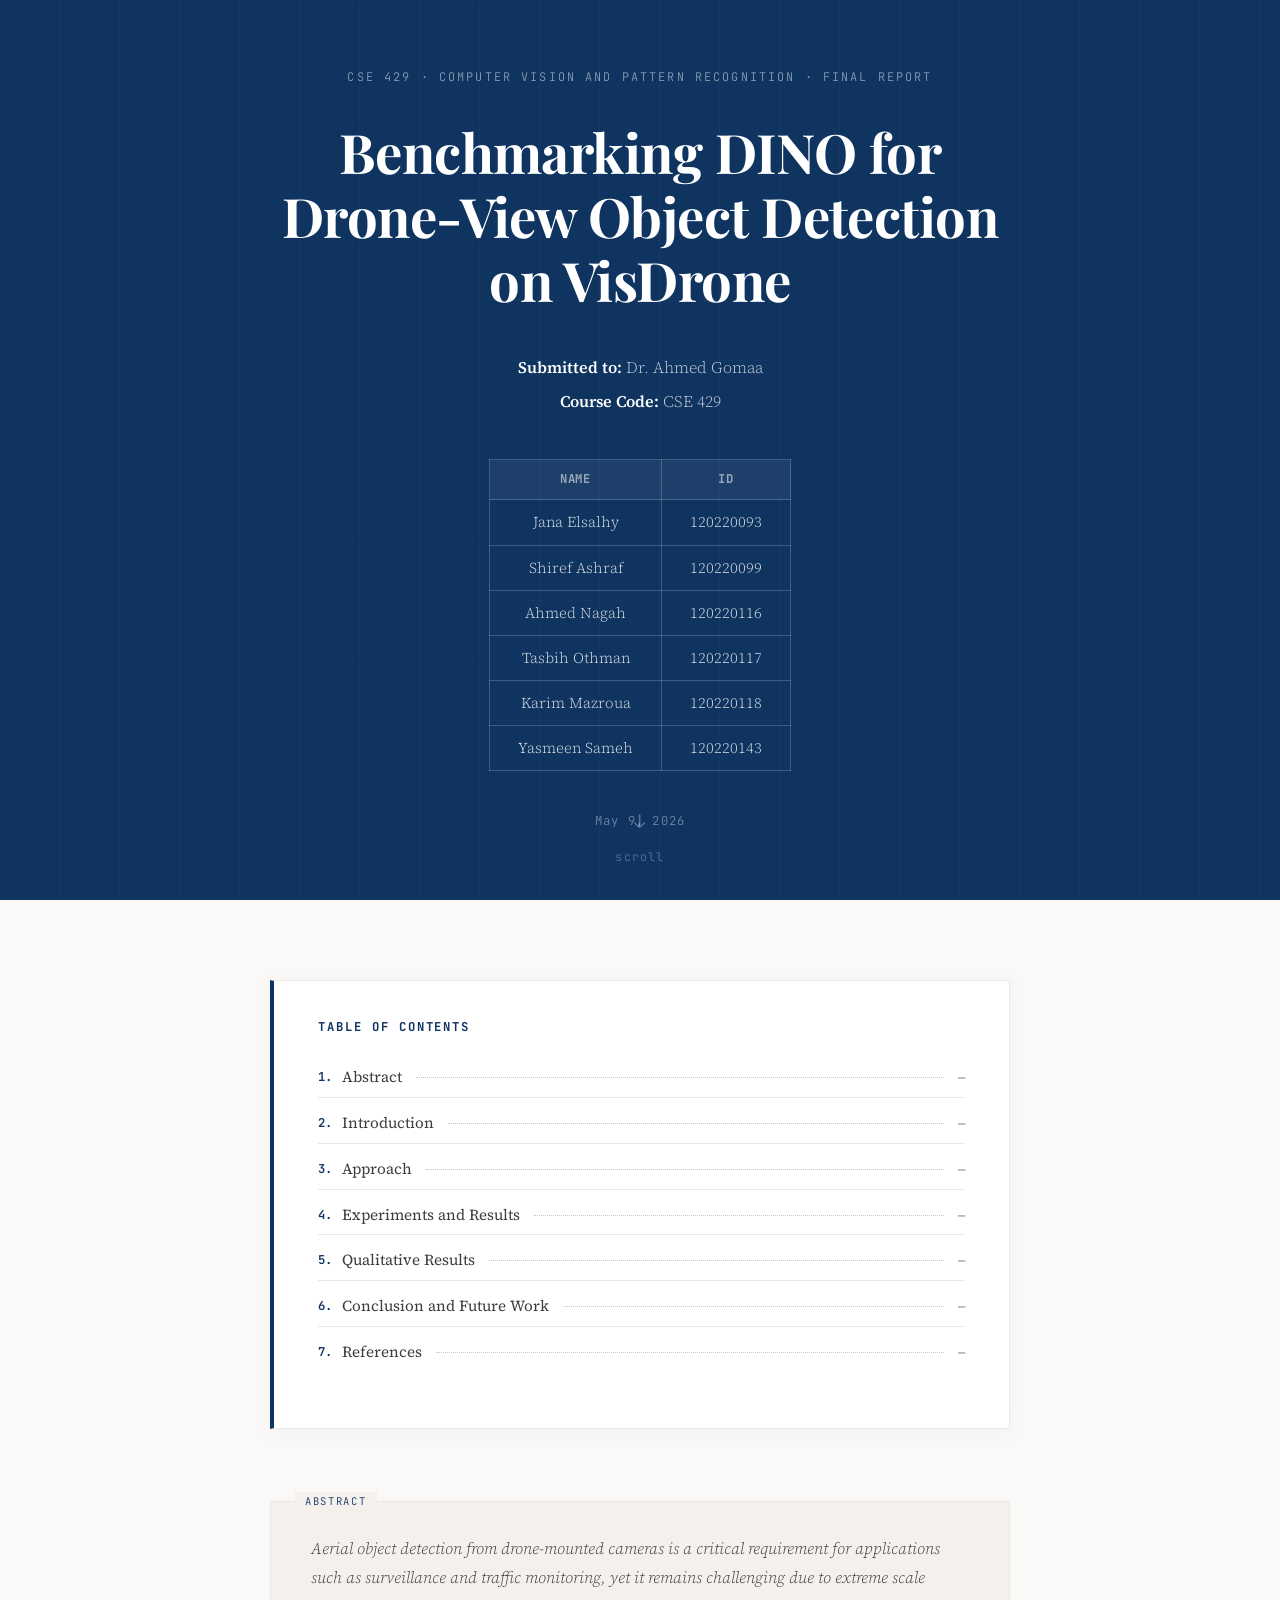
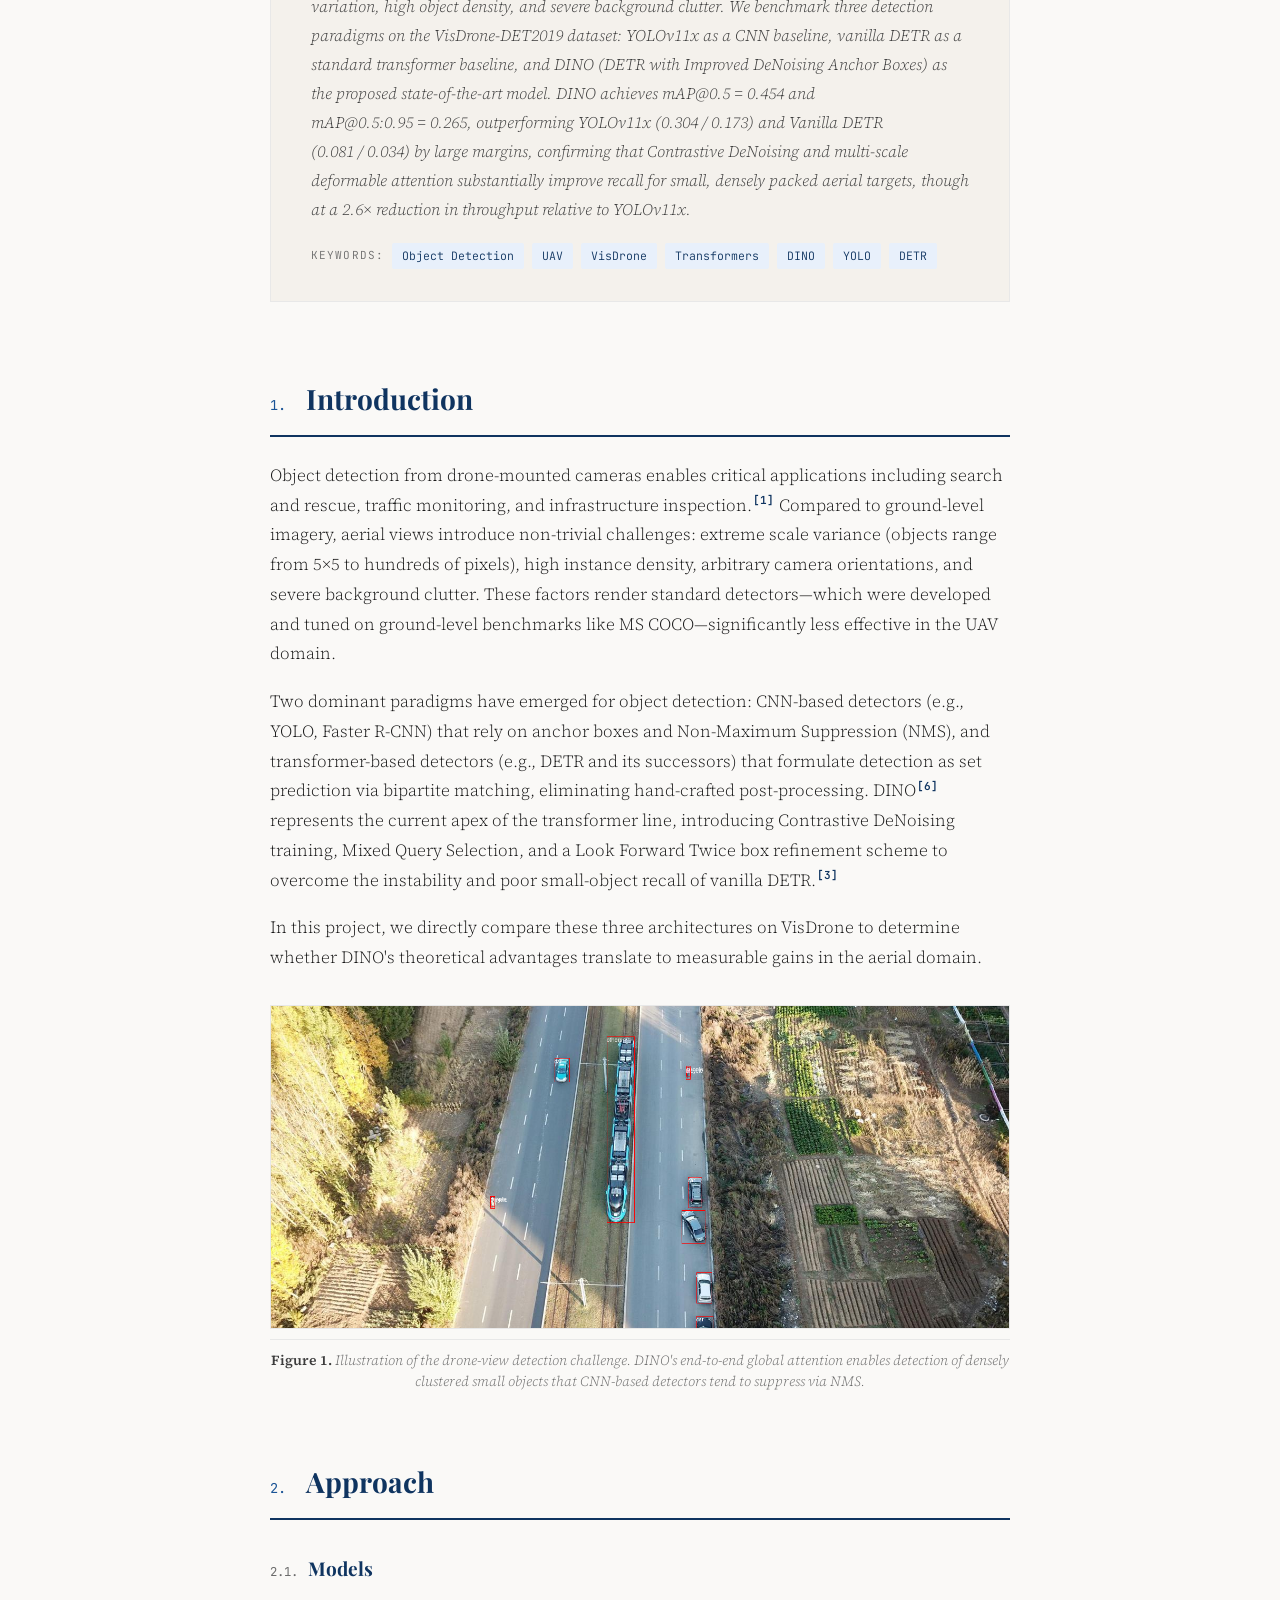
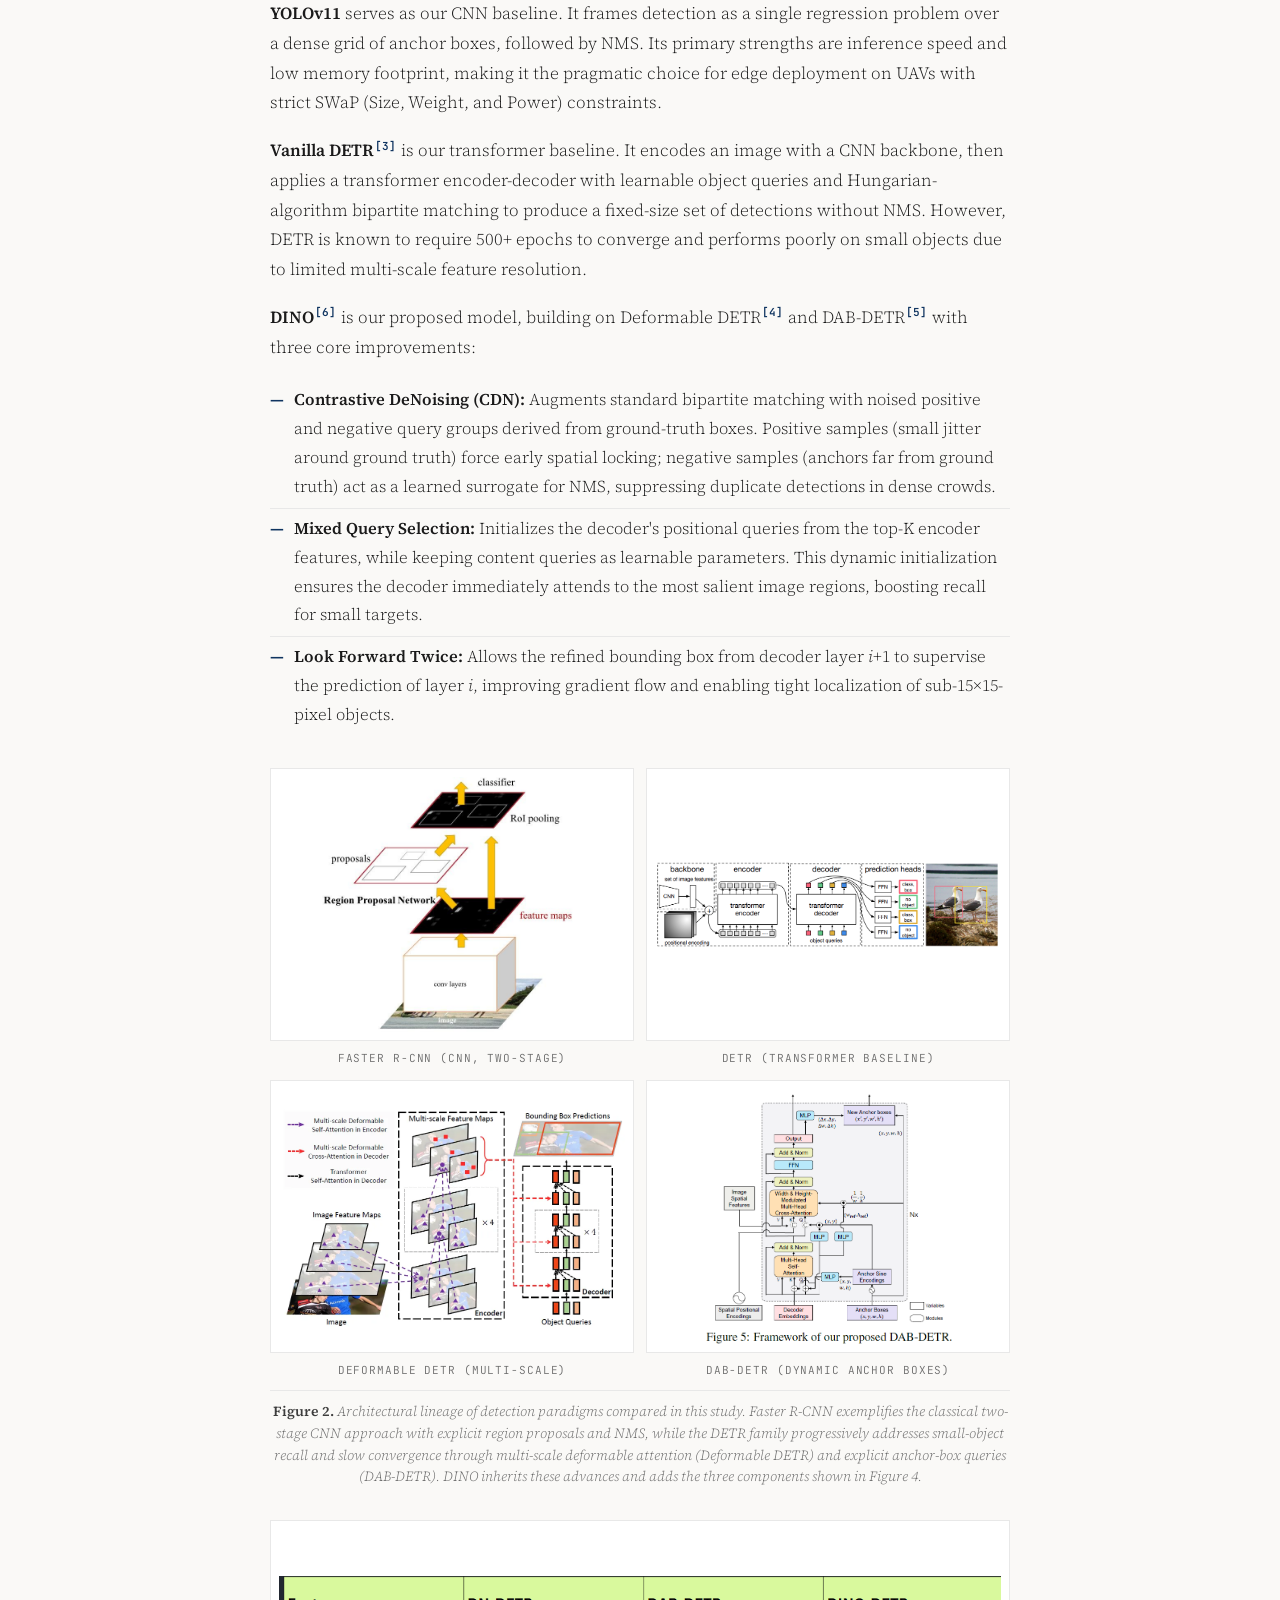
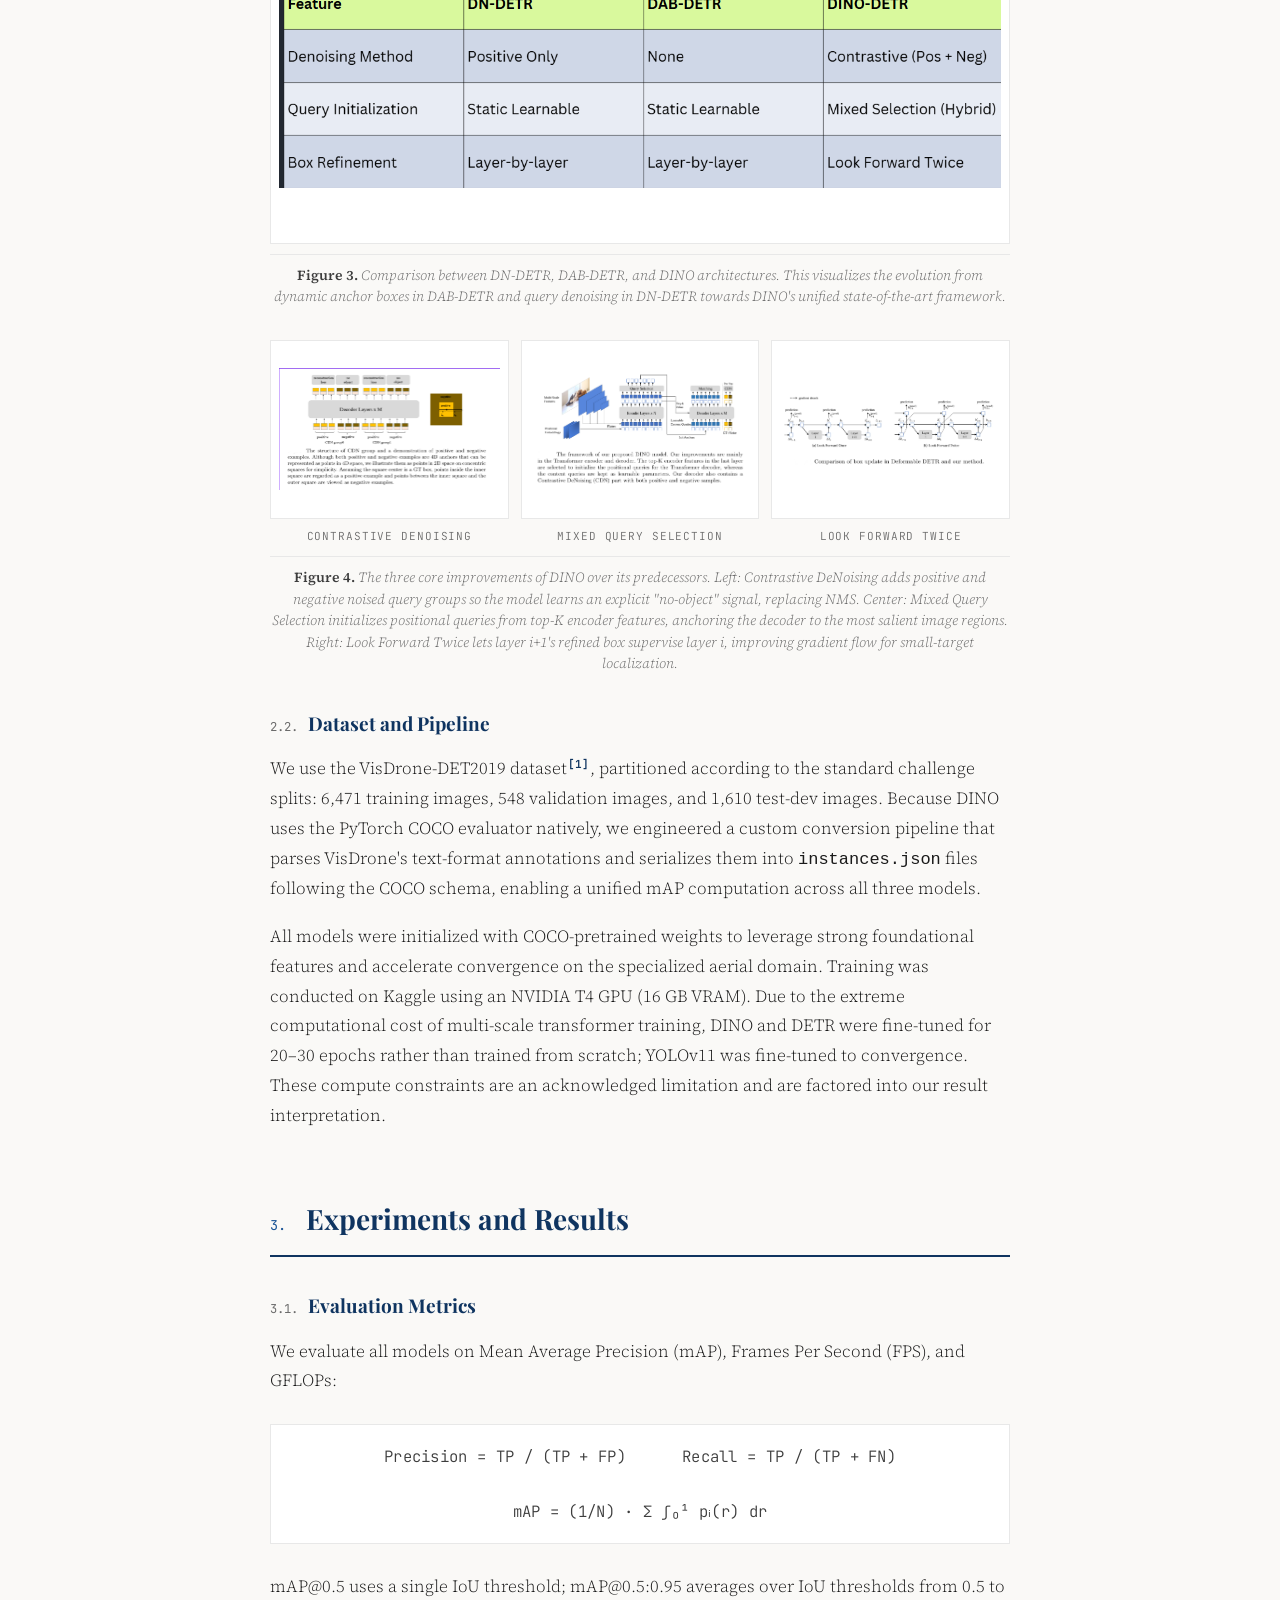
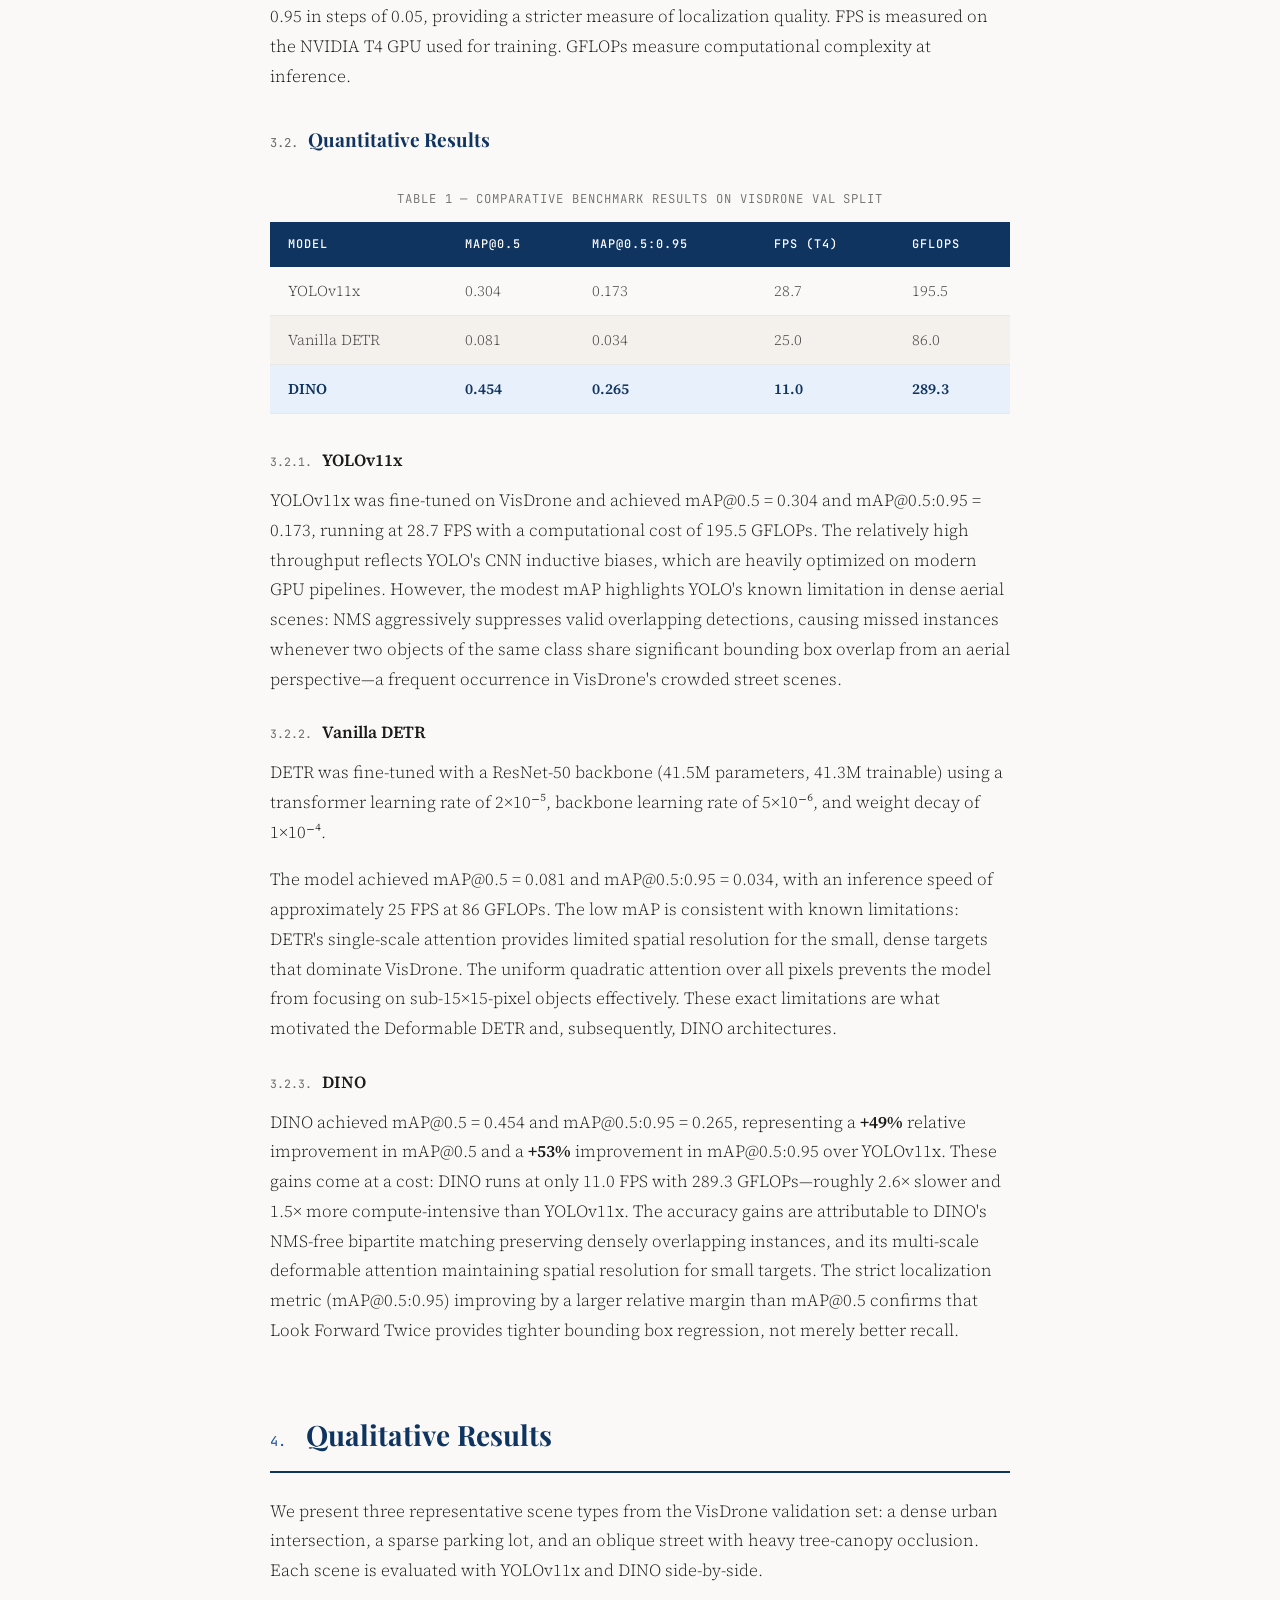
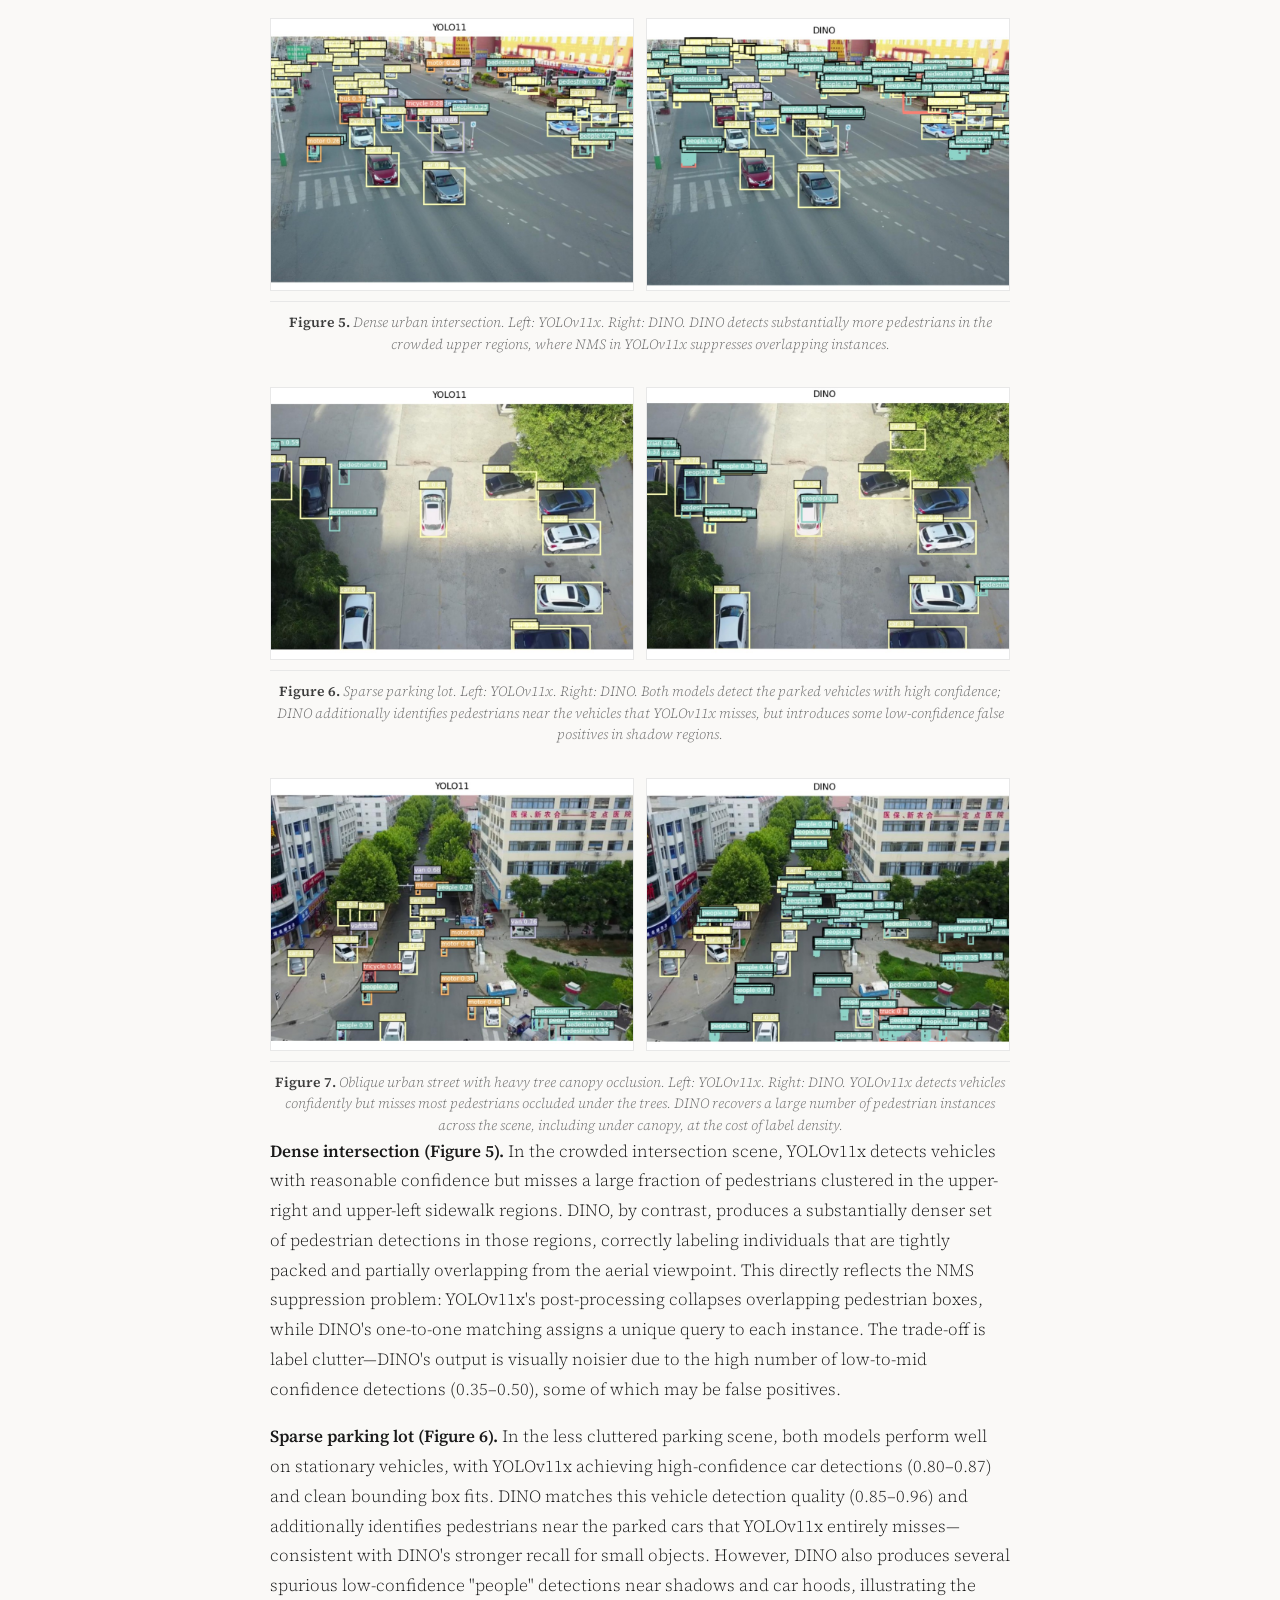
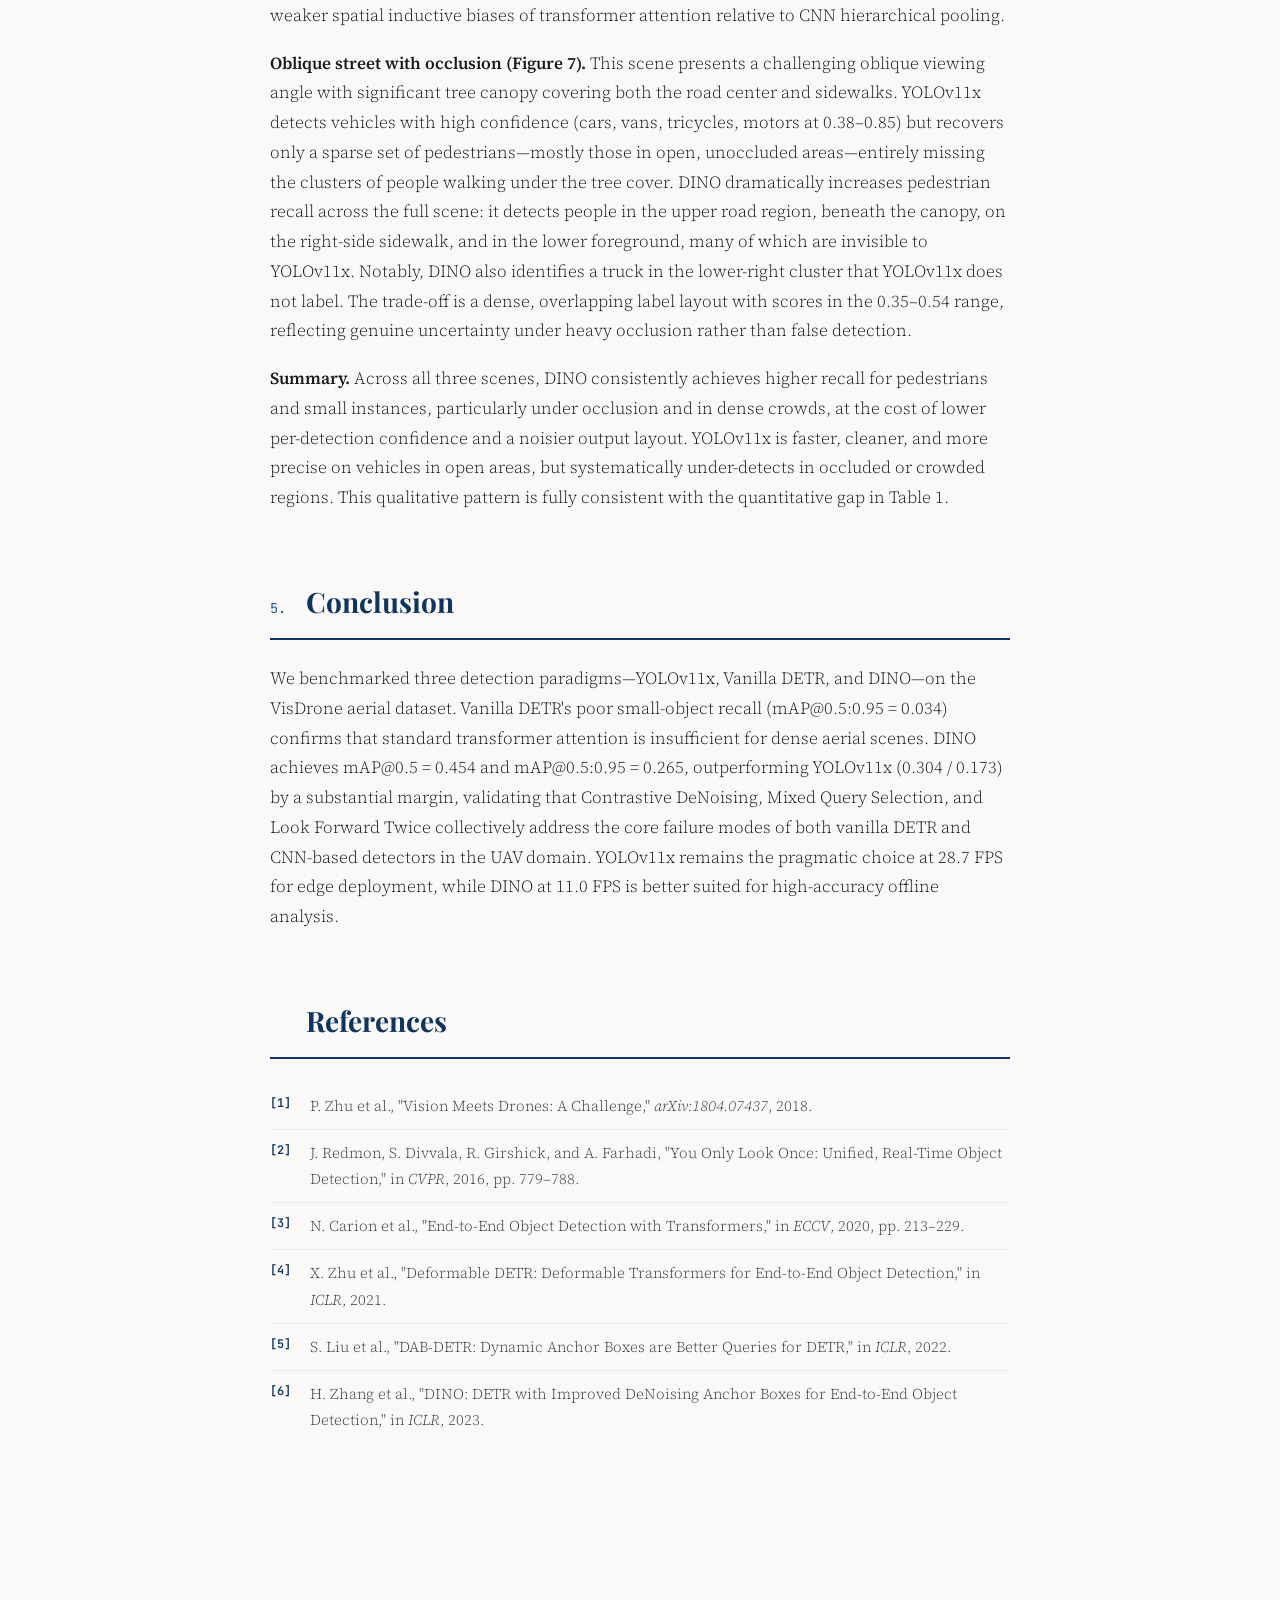
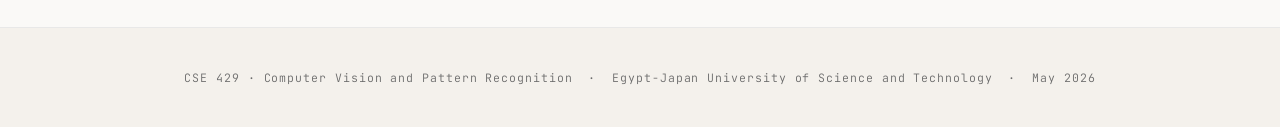
<file: Deliverables/Report.html>
<!DOCTYPE html>
<html lang="en">
<head>
<meta charset="UTF-8"/>
<meta name="viewport" content="width=device-width, initial-scale=1.0"/>
<title>Benchmarking DINO for Drone-View Object Detection on VisDrone</title>
<link href="https://fonts.googleapis.com/css2?family=Playfair+Display:ital,wght@0,400;0,700;0,900;1,400&family=Source+Serif+4:ital,wght@0,300;0,400;0,600;1,300;1,400&family=JetBrains+Mono:wght@400;500&display=swap" rel="stylesheet"/>
<style>
  /* ── Reset & Base ─────────────────────────────────── */
  *, *::before, *::after { box-sizing: border-box; margin: 0; padding: 0; }

  :root {
    --ink:        #1a1a1a;
    --ink-soft:   #3d3d3d;
    --ink-muted:  #6b6b6b;
    --rule:       #c8c8c8;
    --rule-light: #e8e8e8;
    --accent:     #0F3460;
    --accent-mid: #1a5496;
    --accent-pale:#e8f0fb;
    --paper:      #faf9f7;
    --paper-warm: #f4f1ec;
    --white:      #ffffff;
    --serif:      'Source Serif 4', Georgia, serif;
    --display:    'Playfair Display', Georgia, serif;
    --mono:       'JetBrains Mono', monospace;
  }

  html { scroll-behavior: smooth; font-size: 17px; }

  body {
    font-family: var(--serif);
    background: var(--paper);
    color: var(--ink);
    line-height: 1.75;
    font-weight: 300;
  }

  /* ── Progress bar ─────────────────────────────────── */
  #progress-bar {
    position: fixed; top: 0; left: 0; height: 3px; width: 0%;
    background: linear-gradient(90deg, var(--accent), var(--accent-mid));
    z-index: 1000; transition: width 0.1s linear;
  }

  /* ── Side TOC ─────────────────────────────────────── */
  #toc-sidebar {
    position: fixed; top: 50%; left: 0;
    transform: translateY(-50%);
    width: 220px; padding: 24px 0;
    z-index: 100;
    opacity: 0; pointer-events: none;
    transition: opacity 0.4s ease;
  }
  #toc-sidebar.visible { opacity: 1; pointer-events: all; }
  #toc-sidebar ul { list-style: none; padding: 0 20px; }
  #toc-sidebar ul li { margin: 4px 0; }
  #toc-sidebar ul li a {
    font-family: var(--mono);
    font-size: 0.62rem;
    letter-spacing: 0.04em;
    text-transform: uppercase;
    color: var(--ink-muted);
    text-decoration: none;
    display: block;
    padding: 3px 8px;
    border-left: 2px solid transparent;
    transition: all 0.2s;
    white-space: nowrap; overflow: hidden; text-overflow: ellipsis;
  }
  #toc-sidebar ul li a:hover,
  #toc-sidebar ul li a.active {
    color: var(--accent);
    border-left-color: var(--accent);
  }
  #toc-sidebar .toc-label {
    font-family: var(--mono); font-size: 0.58rem;
    letter-spacing: 0.12em; text-transform: uppercase;
    color: var(--rule); padding: 0 28px 8px;
  }

  /* ── Cover Page ───────────────────────────────────── */
  #cover {
    min-height: 100vh; display: flex; flex-direction: column;
    align-items: center; justify-content: center;
    background: var(--accent);
    padding: 60px 40px;
    position: relative; overflow: hidden;
    animation: fadeIn 1s ease both;
  }
  #cover::before {
    content: '';
    position: absolute; inset: 0;
    background: 
      repeating-linear-gradient(0deg, transparent, transparent 59px, rgba(255,255,255,0.04) 60px),
      repeating-linear-gradient(90deg, transparent, transparent 59px, rgba(255,255,255,0.04) 60px);
    pointer-events: none;
  }
  #cover .cover-inner {
    max-width: 760px; text-align: center; position: relative; z-index: 1;
  }
  #cover .cover-tag {
    font-family: var(--mono); font-size: 0.7rem; letter-spacing: 0.18em;
    text-transform: uppercase; color: rgba(255,255,255,0.5);
    margin-bottom: 32px;
  }
  #cover h1 {
    font-family: var(--display); font-size: clamp(2rem, 5vw, 3.2rem);
    font-weight: 700; color: #fff; line-height: 1.18;
    letter-spacing: -0.01em; margin-bottom: 40px;
    animation: slideUp 0.8s 0.2s ease both;
  }
  #cover .cover-meta {
    display: flex; flex-direction: column; gap: 6px;
    margin-bottom: 44px;
    animation: slideUp 0.8s 0.35s ease both;
  }
  #cover .cover-meta span {
    font-family: var(--serif); color: rgba(255,255,255,0.75);
    font-size: 0.95rem; font-weight: 300;
  }
  #cover .cover-meta strong { color: #fff; font-weight: 600; }

  /* Team table */
  #cover table {
    border-collapse: collapse; margin: 0 auto 40px;
    animation: slideUp 0.8s 0.5s ease both;
  }
  #cover table th, #cover table td {
    padding: 9px 28px; border: 1px solid rgba(255,255,255,0.2);
    font-size: 0.88rem;
  }
  #cover table th {
    font-family: var(--mono); letter-spacing: 0.08em; font-size: 0.72rem;
    text-transform: uppercase; color: rgba(255,255,255,0.55);
    background: rgba(255,255,255,0.06);
  }
  #cover table td { color: rgba(255,255,255,0.85); font-weight: 300; }
  #cover table tr:hover td { background: rgba(255,255,255,0.06); }

  #cover .cover-date {
    font-family: var(--mono); font-size: 0.72rem;
    letter-spacing: 0.1em; color: rgba(255,255,255,0.4);
    animation: slideUp 0.8s 0.65s ease both;
  }
  #cover .scroll-hint {
    position: absolute; bottom: 32px; left: 50%;
    transform: translateX(-50%);
    color: rgba(255,255,255,0.3); font-size: 0.7rem;
    font-family: var(--mono); letter-spacing: 0.1em;
    display: flex; flex-direction: column; align-items: center; gap: 8px;
    animation: bounce 2s 1.5s infinite;
  }
  .scroll-hint-arrow { font-size: 1.1rem; }

  /* ── Main Layout ──────────────────────────────────── */
  #main {
    max-width: 820px; margin: 0 auto;
    padding: 80px 40px 120px;
  }

  /* ── TOC (inline) ─────────────────────────────────── */
  #toc-inline {
    margin: 0 0 72px;
    padding: 36px 44px;
    background: var(--white);
    border: 1px solid var(--rule-light);
    border-left: 4px solid var(--accent);
    box-shadow: 0 2px 20px rgba(0,0,0,0.04);
    animation: fadeIn 0.6s ease both;
  }
  #toc-inline h2 {
    font-family: var(--mono); font-size: 0.72rem;
    letter-spacing: 0.16em; text-transform: uppercase;
    color: var(--accent); margin-bottom: 20px;
    border: none; padding: 0;
  }
  #toc-inline ol {
    list-style: none; counter-reset: toc-counter;
    padding: 0; display: flex; flex-direction: column; gap: 6px;
  }
  #toc-inline ol li { counter-increment: toc-counter; display: flex; align-items: baseline; gap: 8px; }
  #toc-inline ol li::before {
    content: counter(toc-counter) ".";
    font-family: var(--mono); font-size: 0.72rem;
    color: var(--accent); min-width: 18px;
  }
  #toc-inline ol li a {
    color: var(--ink-soft); text-decoration: none; font-size: 0.9rem;
    font-weight: 400; transition: color 0.2s;
  }
  #toc-inline ol li a:hover { color: var(--accent); }
  #toc-inline ol li .toc-dots {
    flex: 1; border-bottom: 1px dotted var(--rule);
    margin: 0 6px; position: relative; top: -4px;
  }
  #toc-inline ol li .toc-page {
    font-family: var(--mono); font-size: 0.72rem; color: var(--ink-muted);
  }

  /* ── Abstract ─────────────────────────────────────── */
  .abstract-block {
    background: var(--paper-warm);
    border: 1px solid var(--rule-light);
    padding: 32px 40px; margin-bottom: 72px;
    position: relative;
  }
  .abstract-block::before {
    content: 'ABSTRACT';
    position: absolute; top: -10px; left: 24px;
    background: var(--paper-warm);
    padding: 0 10px;
    font-family: var(--mono); font-size: 0.62rem;
    letter-spacing: 0.16em; color: var(--accent);
  }
  .abstract-block p {
    font-size: 0.95rem; line-height: 1.8;
    color: var(--ink-soft); font-style: italic;
  }
  .keywords {
    margin-top: 16px;
    display: flex; flex-wrap: wrap; gap: 8px; align-items: center;
  }
  .keywords .kw-label {
    font-family: var(--mono); font-size: 0.65rem;
    letter-spacing: 0.1em; text-transform: uppercase;
    color: var(--ink-muted);
  }
  .keywords .kw-tag {
    font-family: var(--mono); font-size: 0.68rem;
    background: var(--accent-pale); color: var(--accent);
    padding: 3px 10px; border-radius: 2px;
  }

  /* ── Sections ─────────────────────────────────────── */
  .section {
    margin-bottom: 64px;
    animation: fadeIn 0.6s ease both;
  }

  h2.section-title {
    font-family: var(--display); font-size: 1.65rem;
    font-weight: 700; color: var(--accent);
    margin-bottom: 24px; padding-bottom: 12px;
    border-bottom: 2px solid var(--accent);
    display: flex; align-items: baseline; gap: 12px;
  }
  h2.section-title .sec-num {
    font-family: var(--mono); font-size: 0.8rem;
    color: var(--accent-mid); font-weight: 400;
    min-width: 24px;
  }

  h3.subsection-title {
    font-family: var(--display); font-size: 1.12rem;
    font-weight: 700; color: var(--accent);
    margin: 32px 0 14px;
    display: flex; align-items: baseline; gap: 10px;
  }
  h3.subsection-title .sec-num {
    font-family: var(--mono); font-size: 0.72rem;
    color: var(--ink-muted); font-weight: 400;
  }

  h4.subsubsection-title {
    font-family: var(--serif); font-size: 1rem;
    font-weight: 600; color: var(--ink);
    margin: 24px 0 10px;
    display: flex; align-items: baseline; gap: 10px;
  }
  h4.subsubsection-title .sec-num {
    font-family: var(--mono); font-size: 0.68rem;
    color: var(--ink-muted); font-weight: 400;
  }

  p { margin-bottom: 18px; }
  p:last-child { margin-bottom: 0; }

  strong { font-weight: 600; color: var(--ink); }

  /* ── Math ─────────────────────────────────────────── */
  .math-block {
    text-align: center; margin: 28px 0;
    font-family: var(--mono); font-size: 0.92rem;
    color: var(--ink-soft);
    padding: 18px; background: var(--white);
    border: 1px solid var(--rule-light);
    letter-spacing: 0.02em;
    overflow-x: auto;
  }

  /* ── Lists ────────────────────────────────────────── */
  ul, ol { padding-left: 0; margin: 16px 0 20px; list-style: none; }
  ul li, ol li { 
    padding: 6px 0 6px 24px; 
    position: relative;
    font-size: 0.97rem;
    border-bottom: 1px solid var(--rule-light);
  }
  ul li:last-child, ol li:last-child { border-bottom: none; }
  ul li::before {
    content: '—'; position: absolute; left: 0;
    color: var(--accent); font-weight: 700;
  }
  ol { counter-reset: li-counter; }
  ol li { counter-increment: li-counter; }
  ol li::before {
    content: counter(li-counter) ".";
    position: absolute; left: 0;
    font-family: var(--mono); font-size: 0.72rem;
    color: var(--accent); font-weight: 600; top: 9px;
  }

  /* ── Table ────────────────────────────────────────── */
  .table-wrap {
    margin: 32px 0; overflow-x: auto;
  }
  .table-caption {
    font-family: var(--mono); font-size: 0.72rem;
    letter-spacing: 0.08em; text-transform: uppercase;
    color: var(--ink-muted); margin-bottom: 12px;
    text-align: center;
  }
  table.data-table {
    width: 100%; border-collapse: collapse;
    font-size: 0.88rem;
  }
  table.data-table thead tr {
    background: var(--accent); color: #fff;
  }
  table.data-table thead th {
    padding: 12px 18px;
    font-family: var(--mono); font-size: 0.7rem;
    letter-spacing: 0.08em; text-transform: uppercase;
    text-align: left; font-weight: 500;
    border: none;
  }
  table.data-table tbody tr { border-bottom: 1px solid var(--rule-light); }
  table.data-table tbody tr:nth-child(even) { background: var(--paper-warm); }
  table.data-table tbody tr:hover { background: var(--accent-pale); transition: background 0.2s; }
  table.data-table tbody td {
    padding: 11px 18px; color: var(--ink-soft);
  }
  table.data-table tbody tr.highlight-row td {
    font-weight: 600; color: var(--accent);
    background: var(--accent-pale);
  }

  /* ── Figures ──────────────────────────────────────── */
  .figure-pair {
    display: grid; grid-template-columns: 1fr 1fr; gap: 12px;
    margin: 32px 0 8px;
  }
  .figure-triple {
    display: grid; grid-template-columns: repeat(3, 1fr); gap: 12px;
    margin: 32px 0 8px;
  }
  .figure-quad {
    display: grid; grid-template-columns: repeat(2, 1fr); gap: 12px;
    margin: 32px 0 8px;
  }
  .fig-cell { display: flex; flex-direction: column; gap: 8px; }
  .fig-cell .fig-label {
    font-family: var(--mono); font-size: 0.65rem;
    letter-spacing: 0.08em; text-transform: uppercase;
    color: var(--ink-muted); text-align: center;
  }
  .figure-pair .fig-img, .figure-triple .fig-img,
  .figure-quad .fig-img, .figure-single .fig-img {
    background: var(--paper-warm);
    border: 1px solid var(--rule-light);
    aspect-ratio: 4/3;
    display: flex; align-items: center; justify-content: center;
    overflow: hidden;
  }
  .figure-triple .fig-img, .figure-quad .fig-img {
    aspect-ratio: 4/3;
  }
  .fig-img.fit-contain { background: var(--white); }
  .fig-img.fit-contain img { object-fit: contain !important; padding: 8px; }
  .figure-pair .fig-img img, .figure-triple .fig-img img,
  .figure-quad .fig-img img, .figure-single .fig-img img {
    width: 100%; height: 100%; object-fit: cover;
  }
  .figure-pair .fig-img .placeholder, .figure-single .fig-img .placeholder {
    font-family: var(--mono); font-size: 0.65rem;
    color: var(--rule); letter-spacing: 0.08em; text-align: center; padding: 16px;
  }
  .figure-single { margin: 32px 0 8px; }
  .figure-single .fig-img { aspect-ratio: 16/7; }
  figcaption {
    font-size: 0.82rem; color: var(--ink-muted);
    font-style: italic; line-height: 1.55;
    margin-top: 10px; padding-top: 10px;
    border-top: 1px solid var(--rule-light);
    text-align: center;
  }
  figcaption strong { color: var(--ink-soft); font-style: normal; }

  /* ── References ───────────────────────────────────── */
  .references-list { list-style: none; padding: 0; }
  .references-list li {
    padding: 10px 0 10px 40px;
    border-bottom: 1px solid var(--rule-light);
    position: relative; font-size: 0.88rem; color: var(--ink-soft);
  }
  .references-list li::before {
    content: '[' attr(data-ref) ']';
    position: absolute; left: 0; top: 10px;
    font-family: var(--mono); font-size: 0.7rem;
    color: var(--accent); font-weight: 600;
  }
  .references-list li:last-child { border-bottom: none; }

  /* cite superscript */
  sup.cite {
    font-family: var(--mono); font-size: 0.65rem;
    color: var(--accent); font-weight: 600;
    cursor: default; padding: 0 1px;
  }

  /* ── Footer ───────────────────────────────────────── */
  footer {
    text-align: center; padding: 40px;
    border-top: 1px solid var(--rule-light);
    font-family: var(--mono); font-size: 0.68rem;
    letter-spacing: 0.08em; color: var(--ink-muted);
    background: var(--paper-warm);
  }

  /* ── Animations ───────────────────────────────────── */
  @keyframes fadeIn { from { opacity: 0; } to { opacity: 1; } }
  @keyframes slideUp { from { opacity: 0; transform: translateY(24px); } to { opacity: 1; transform: translateY(0); } }
  @keyframes bounce {
    0%,100% { transform: translateX(-50%) translateY(0); }
    50% { transform: translateX(-50%) translateY(8px); }
  }

  /* ── Scroll reveal ────────────────────────────────── */
  .reveal { opacity: 0; transform: translateY(20px); transition: opacity 0.6s ease, transform 0.6s ease; }
  .reveal.visible { opacity: 1; transform: translateY(0); }

  /* ── Responsive ───────────────────────────────────── */
  @media (max-width: 900px) {
    #toc-sidebar { display: none; }
    #main { padding: 48px 24px 80px; }
    #cover { padding: 48px 24px; }
    .figure-pair, .figure-triple, .figure-quad { grid-template-columns: 1fr; }
  }
</style>
</head>
<body>

<div id="progress-bar"></div>

<!-- Side TOC -->
<nav id="toc-sidebar">
  <div class="toc-label">Contents</div>
  <ul>
    <li><a href="#abstract">Abstract</a></li>
    <li><a href="#sec1">1. Introduction</a></li>
    <li><a href="#sec2">2. Approach</a></li>
    <li><a href="#sec3">3. Experiments</a></li>
    <li><a href="#sec4">4. Qualitative Results</a></li>
    <li><a href="#sec5">5. Conclusion</a></li>
    <li><a href="#references">References</a></li>
  </ul>
</nav>

<!-- ══ COVER ══════════════════════════════════════════ -->
<section id="cover">
  <div class="cover-inner">
    <div class="cover-tag">CSE 429 · Computer Vision and Pattern Recognition · Final Report</div>
    <h1>Benchmarking DINO for Drone-View Object Detection on VisDrone</h1>

    <div class="cover-meta">
      <span><strong>Submitted to:</strong> Dr. Ahmed Gomaa</span>
      <span><strong>Course Code:</strong> CSE 429</span>
    </div>

    <table>
      <thead>
        <tr><th>Name</th><th>ID</th></tr>
      </thead>
      <tbody>
        <tr><td>Jana Elsalhy</td><td>120220093</td></tr>
        <tr><td>Shiref Ashraf</td><td>120220099</td></tr>
        <tr><td>Ahmed Nagah</td><td>120220116</td></tr>
        <tr><td>Tasbih Othman</td><td>120220117</td></tr>
        <tr><td>Karim Mazroua</td><td>120220118</td></tr>
        <tr><td>Yasmeen Sameh</td><td>120220143</td></tr>
      </tbody>
    </table>

    <div class="cover-date">May 9, 2026</div>
  </div>
  <div class="scroll-hint">
    <span class="scroll-hint-arrow">↓</span>
    <span>scroll</span>
  </div>
</section>

<!-- ══ MAIN ═══════════════════════════════════════════ -->
<main id="main">

  <!-- Table of Contents -->
  <div id="toc-inline" class="reveal">
    <h2>Table of Contents</h2>
    <ol>
      <li><a href="#abstract">Abstract</a><span class="toc-dots"></span><span class="toc-page">—</span></li>
      <li><a href="#sec1">Introduction</a><span class="toc-dots"></span><span class="toc-page">—</span></li>
      <li><a href="#sec2">Approach</a><span class="toc-dots"></span><span class="toc-page">—</span></li>
      <li><a href="#sec3">Experiments and Results</a><span class="toc-dots"></span><span class="toc-page">—</span></li>
      <li><a href="#sec4">Qualitative Results</a><span class="toc-dots"></span><span class="toc-page">—</span></li>
      <li><a href="#sec5">Conclusion and Future Work</a><span class="toc-dots"></span><span class="toc-page">—</span></li>
      <li><a href="#references">References</a><span class="toc-dots"></span><span class="toc-page">—</span></li>
    </ol>
  </div>

  <!-- Abstract -->
  <div id="abstract" class="abstract-block reveal">
    <p>Aerial object detection from drone-mounted cameras is a critical requirement for applications such as surveillance and traffic monitoring, yet it remains challenging due to extreme scale variation, high object density, and severe background clutter. We benchmark three detection paradigms on the VisDrone-DET2019 dataset: YOLOv11x as a CNN baseline, vanilla DETR as a standard transformer baseline, and DINO (DETR with Improved DeNoising Anchor Boxes) as the proposed state-of-the-art model. DINO achieves mAP@0.5&nbsp;=&nbsp;0.454 and mAP@0.5:0.95&nbsp;=&nbsp;0.265, outperforming YOLOv11x (0.304&nbsp;/&nbsp;0.173) and Vanilla DETR (0.081&nbsp;/&nbsp;0.034) by large margins, confirming that Contrastive DeNoising and multi-scale deformable attention substantially improve recall for small, densely packed aerial targets, though at a 2.6× reduction in throughput relative to YOLOv11x.</p>
    <div class="keywords">
      <span class="kw-label">Keywords:</span>
      <span class="kw-tag">Object Detection</span>
      <span class="kw-tag">UAV</span>
      <span class="kw-tag">VisDrone</span>
      <span class="kw-tag">Transformers</span>
      <span class="kw-tag">DINO</span>
      <span class="kw-tag">YOLO</span>
      <span class="kw-tag">DETR</span>
    </div>
  </div>

  <!-- ── 1. Introduction ─────────────────────────────── -->
  <div id="sec1" class="section reveal">
    <h2 class="section-title"><span class="sec-num">1.</span> Introduction</h2>
    <p>Object detection from drone-mounted cameras enables critical applications including search and rescue, traffic monitoring, and infrastructure inspection.<sup class="cite">[1]</sup> Compared to ground-level imagery, aerial views introduce non-trivial challenges: extreme scale variance (objects range from 5×5 to hundreds of pixels), high instance density, arbitrary camera orientations, and severe background clutter. These factors render standard detectors—which were developed and tuned on ground-level benchmarks like MS COCO—significantly less effective in the UAV domain.</p>
    <p>Two dominant paradigms have emerged for object detection: CNN-based detectors (e.g., YOLO, Faster R-CNN) that rely on anchor boxes and Non-Maximum Suppression (NMS), and transformer-based detectors (e.g., DETR and its successors) that formulate detection as set prediction via bipartite matching, eliminating hand-crafted post-processing. DINO<sup class="cite">[6]</sup> represents the current apex of the transformer line, introducing Contrastive DeNoising training, Mixed Query Selection, and a Look Forward Twice box refinement scheme to overcome the instability and poor small-object recall of vanilla DETR.<sup class="cite">[3]</sup></p>
    <p>In this project, we directly compare these three architectures on VisDrone to determine whether DINO's theoretical advantages translate to measurable gains in the aerial domain.</p>
    <figure>
      <div class="figure-single">
        <div class="fig-img">
          <img src="figures/teaser.png" alt="Drone-view detection challenge illustration"/>
        </div>
      </div>
      <figcaption><strong>Figure 1.</strong> Illustration of the drone-view detection challenge. DINO's end-to-end global attention enables detection of densely clustered small objects that CNN-based detectors tend to suppress via NMS.</figcaption>
    </figure>
  </div>

  <!-- ── 2. Approach ─────────────────────────────────── -->
  <div id="sec2" class="section reveal">
    <h2 class="section-title"><span class="sec-num">2.</span> Approach</h2>

    <h3 class="subsection-title"><span class="sec-num">2.1.</span> Models</h3>
    <p><strong>YOLOv11</strong> serves as our CNN baseline. It frames detection as a single regression problem over a dense grid of anchor boxes, followed by NMS. Its primary strengths are inference speed and low memory footprint, making it the pragmatic choice for edge deployment on UAVs with strict SWaP (Size, Weight, and Power) constraints.</p>
    <p><strong>Vanilla DETR</strong><sup class="cite">[3]</sup> is our transformer baseline. It encodes an image with a CNN backbone, then applies a transformer encoder-decoder with learnable object queries and Hungarian-algorithm bipartite matching to produce a fixed-size set of detections without NMS. However, DETR is known to require 500+ epochs to converge and performs poorly on small objects due to limited multi-scale feature resolution.</p>
    <p><strong>DINO</strong><sup class="cite">[6]</sup> is our proposed model, building on Deformable DETR<sup class="cite">[4]</sup> and DAB-DETR<sup class="cite">[5]</sup> with three core improvements:</p>
    <ul>
      <li><strong>Contrastive DeNoising (CDN):</strong> Augments standard bipartite matching with noised positive and negative query groups derived from ground-truth boxes. Positive samples (small jitter around ground truth) force early spatial locking; negative samples (anchors far from ground truth) act as a learned surrogate for NMS, suppressing duplicate detections in dense crowds.</li>
      <li><strong>Mixed Query Selection:</strong> Initializes the decoder's positional queries from the top-K encoder features, while keeping content queries as learnable parameters. This dynamic initialization ensures the decoder immediately attends to the most salient image regions, boosting recall for small targets.</li>
      <li><strong>Look Forward Twice:</strong> Allows the refined bounding box from decoder layer <em>i</em>+1 to supervise the prediction of layer <em>i</em>, improving gradient flow and enabling tight localization of sub-15×15-pixel objects.</li>
    </ul>

    <figure>
      <div class="figure-quad">
        <div class="fig-cell">
          <div class="fig-img fit-contain"><img src="figures/fr-cnn.png" alt="Faster R-CNN architecture diagram"/></div>
          <div class="fig-label">Faster R-CNN (CNN, two-stage)</div>
        </div>
        <div class="fig-cell">
          <div class="fig-img fit-contain"><img src="figures/detr.png" alt="DETR architecture diagram"/></div>
          <div class="fig-label">DETR (transformer baseline)</div>
        </div>
        <div class="fig-cell">
          <div class="fig-img fit-contain"><img src="figures/deformable%20detr.png" alt="Deformable DETR architecture diagram"/></div>
          <div class="fig-label">Deformable DETR (multi-scale)</div>
        </div>
        <div class="fig-cell">
          <div class="fig-img fit-contain"><img src="figures/DAB_DETR.png" alt="DAB-DETR architecture diagram"/></div>
          <div class="fig-label">DAB-DETR (dynamic anchor boxes)</div>
        </div>
      </div>
      <figcaption><strong>Figure 2.</strong> Architectural lineage of detection paradigms compared in this study. Faster R-CNN exemplifies the classical two-stage CNN approach with explicit region proposals and NMS, while the DETR family progressively addresses small-object recall and slow convergence through multi-scale deformable attention (Deformable DETR) and explicit anchor-box queries (DAB-DETR). DINO inherits these advances and adds the three components shown in Figure 4.</figcaption>
    </figure>

    <figure>
      <div class="figure-single">
        <div class="fig-img fit-contain">
          <img src="figures/image.png" alt="Comparison between DN-DETR, DAB-DETR, and DINO"/>
        </div>
      </div>
      <figcaption><strong>Figure 3.</strong> Comparison between DN-DETR, DAB-DETR, and DINO architectures. This visualizes the evolution from dynamic anchor boxes in DAB-DETR and query denoising in DN-DETR towards DINO's unified state-of-the-art framework.</figcaption>
    </figure>

    <figure>
      <div class="figure-triple">
        <div class="fig-cell">
          <div class="fig-img fit-contain"><img src="figures/CDN.png" alt="Contrastive DeNoising training schematic"/></div>
          <div class="fig-label">Contrastive DeNoising</div>
        </div>
        <div class="fig-cell">
          <div class="fig-img fit-contain"><img src="figures/mixed%20query.png" alt="Mixed Query Selection schematic"/></div>
          <div class="fig-label">Mixed Query Selection</div>
        </div>
        <div class="fig-cell">
          <div class="fig-img fit-contain"><img src="figures/look%20forward%20twice.png" alt="Look Forward Twice box-refinement schematic"/></div>
          <div class="fig-label">Look Forward Twice</div>
        </div>
      </div>
      <figcaption><strong>Figure 4.</strong> The three core improvements of DINO over its predecessors. <em>Left:</em> Contrastive DeNoising adds positive and negative noised query groups so the model learns an explicit "no-object" signal, replacing NMS. <em>Center:</em> Mixed Query Selection initializes positional queries from top-K encoder features, anchoring the decoder to the most salient image regions. <em>Right:</em> Look Forward Twice lets layer <em>i</em>+1's refined box supervise layer <em>i</em>, improving gradient flow for small-target localization.</figcaption>
    </figure>

    <h3 class="subsection-title"><span class="sec-num">2.2.</span> Dataset and Pipeline</h3>
    <p>We use the VisDrone-DET2019 dataset<sup class="cite">[1]</sup>, partitioned according to the standard challenge splits: 6,471 training images, 548 validation images, and 1,610 test-dev images. Because DINO uses the PyTorch COCO evaluator natively, we engineered a custom conversion pipeline that parses VisDrone's text-format annotations and serializes them into <code>instances.json</code> files following the COCO schema, enabling a unified mAP computation across all three models.</p>
    <p>All models were initialized with COCO-pretrained weights to leverage strong foundational features and accelerate convergence on the specialized aerial domain. Training was conducted on Kaggle using an NVIDIA T4 GPU (16 GB VRAM). Due to the extreme computational cost of multi-scale transformer training, DINO and DETR were fine-tuned for 20–30 epochs rather than trained from scratch; YOLOv11 was fine-tuned to convergence. These compute constraints are an acknowledged limitation and are factored into our result interpretation.</p>
  </div>

  <!-- ── 3. Experiments ──────────────────────────────── -->
  <div id="sec3" class="section reveal">
    <h2 class="section-title"><span class="sec-num">3.</span> Experiments and Results</h2>

    <h3 class="subsection-title"><span class="sec-num">3.1.</span> Evaluation Metrics</h3>
    <p>We evaluate all models on Mean Average Precision (mAP), Frames Per Second (FPS), and GFLOPs:</p>
    <div class="math-block">
      Precision = TP / (TP + FP) &nbsp;&nbsp;&nbsp;&nbsp; Recall = TP / (TP + FN)
      <br/><br/>
      mAP = (1/N) · Σ ∫₀¹ pᵢ(r) dr
    </div>
    <p>mAP@0.5 uses a single IoU threshold; mAP@0.5:0.95 averages over IoU thresholds from 0.5 to 0.95 in steps of 0.05, providing a stricter measure of localization quality. FPS is measured on the NVIDIA T4 GPU used for training. GFLOPs measure computational complexity at inference.</p>

    <h3 class="subsection-title"><span class="sec-num">3.2.</span> Quantitative Results</h3>
    <div class="table-wrap">
      <div class="table-caption">Table 1 — Comparative Benchmark Results on VisDrone Val Split</div>
      <table class="data-table">
        <thead>
          <tr>
            <th>Model</th><th>mAP@0.5</th><th>mAP@0.5:0.95</th><th>FPS (T4)</th><th>GFLOPs</th>
          </tr>
        </thead>
        <tbody>
          <tr><td>YOLOv11x</td><td>0.304</td><td>0.173</td><td>28.7</td><td>195.5</td></tr>
          <tr><td>Vanilla DETR</td><td>0.081</td><td>0.034</td><td>25.0</td><td>86.0</td></tr>
          <tr class="highlight-row"><td>DINO</td><td>0.454</td><td>0.265</td><td>11.0</td><td>289.3</td></tr>
        </tbody>
      </table>
    </div>

    <h4 class="subsubsection-title"><span class="sec-num">3.2.1.</span> YOLOv11x</h4>
    <p>YOLOv11x was fine-tuned on VisDrone and achieved mAP@0.5 = 0.304 and mAP@0.5:0.95 = 0.173, running at 28.7 FPS with a computational cost of 195.5 GFLOPs. The relatively high throughput reflects YOLO's CNN inductive biases, which are heavily optimized on modern GPU pipelines. However, the modest mAP highlights YOLO's known limitation in dense aerial scenes: NMS aggressively suppresses valid overlapping detections, causing missed instances whenever two objects of the same class share significant bounding box overlap from an aerial perspective—a frequent occurrence in VisDrone's crowded street scenes.</p>

    <h4 class="subsubsection-title"><span class="sec-num">3.2.2.</span> Vanilla DETR</h4>
    <p>DETR was fine-tuned with a ResNet-50 backbone (41.5M parameters, 41.3M trainable) using a transformer learning rate of 2×10⁻⁵, backbone learning rate of 5×10⁻⁶, and weight decay of 1×10⁻⁴.</p>
    <p>The model achieved mAP@0.5 = 0.081 and mAP@0.5:0.95 = 0.034, with an inference speed of approximately 25 FPS at 86 GFLOPs. The low mAP is consistent with known limitations: DETR's single-scale attention provides limited spatial resolution for the small, dense targets that dominate VisDrone. The uniform quadratic attention over all pixels prevents the model from focusing on sub-15×15-pixel objects effectively. These exact limitations are what motivated the Deformable DETR and, subsequently, DINO architectures.</p>

    <h4 class="subsubsection-title"><span class="sec-num">3.2.3.</span> DINO</h4>
    <p>DINO achieved mAP@0.5 = 0.454 and mAP@0.5:0.95 = 0.265, representing a <strong>+49%</strong> relative improvement in mAP@0.5 and a <strong>+53%</strong> improvement in mAP@0.5:0.95 over YOLOv11x. These gains come at a cost: DINO runs at only 11.0 FPS with 289.3 GFLOPs—roughly 2.6× slower and 1.5× more compute-intensive than YOLOv11x. The accuracy gains are attributable to DINO's NMS-free bipartite matching preserving densely overlapping instances, and its multi-scale deformable attention maintaining spatial resolution for small targets. The strict localization metric (mAP@0.5:0.95) improving by a larger relative margin than mAP@0.5 confirms that Look Forward Twice provides tighter bounding box regression, not merely better recall.</p>
  </div>

  <!-- ── 4. Qualitative Results ──────────────────────── -->
  <div id="sec4" class="section reveal">
    <h2 class="section-title"><span class="sec-num">4.</span> Qualitative Results</h2>
    <p>We present three representative scene types from the VisDrone validation set: a dense urban intersection, a sparse parking lot, and an oblique street with heavy tree-canopy occlusion. Each scene is evaluated with YOLOv11x and DINO side-by-side.</p>

    <figure>
      <div class="figure-pair">
        <div class="fig-img"><img src="figures/yolo_intersection.jpeg" alt="YOLOv11x detection on a dense urban intersection"/></div>
        <div class="fig-img"><img src="figures/dino_intersection.jpeg" alt="DINO detection on a dense urban intersection"/></div>
      </div>
      <figcaption><strong>Figure 5.</strong> Dense urban intersection. Left: YOLOv11x. Right: DINO. DINO detects substantially more pedestrians in the crowded upper regions, where NMS in YOLOv11x suppresses overlapping instances.</figcaption>
    </figure>

    <figure>
      <div class="figure-pair">
        <div class="fig-img"><img src="figures/yolo_parking.jpeg" alt="YOLOv11x detection on a sparse parking lot"/></div>
        <div class="fig-img"><img src="figures/dino_parking.jpeg" alt="DINO detection on a sparse parking lot"/></div>
      </div>
      <figcaption><strong>Figure 6.</strong> Sparse parking lot. Left: YOLOv11x. Right: DINO. Both models detect the parked vehicles with high confidence; DINO additionally identifies pedestrians near the vehicles that YOLOv11x misses, but introduces some low-confidence false positives in shadow regions.</figcaption>
    </figure>

    <figure>
      <div class="figure-pair">
        <div class="fig-img"><img src="figures/yolo_street.jpeg" alt="YOLOv11x detection on an oblique urban street with tree canopy occlusion"/></div>
        <div class="fig-img"><img src="figures/dino_street.jpeg" alt="DINO detection on an oblique urban street with tree canopy occlusion"/></div>
      </div>
      <figcaption><strong>Figure 7.</strong> Oblique urban street with heavy tree canopy occlusion. Left: YOLOv11x. Right: DINO. YOLOv11x detects vehicles confidently but misses most pedestrians occluded under the trees. DINO recovers a large number of pedestrian instances across the scene, including under canopy, at the cost of label density.</figcaption>
    </figure>

    <p><strong>Dense intersection (Figure 5).</strong> In the crowded intersection scene, YOLOv11x detects vehicles with reasonable confidence but misses a large fraction of pedestrians clustered in the upper-right and upper-left sidewalk regions. DINO, by contrast, produces a substantially denser set of pedestrian detections in those regions, correctly labeling individuals that are tightly packed and partially overlapping from the aerial viewpoint. This directly reflects the NMS suppression problem: YOLOv11x's post-processing collapses overlapping pedestrian boxes, while DINO's one-to-one matching assigns a unique query to each instance. The trade-off is label clutter—DINO's output is visually noisier due to the high number of low-to-mid confidence detections (0.35–0.50), some of which may be false positives.</p>
    <p><strong>Sparse parking lot (Figure 6).</strong> In the less cluttered parking scene, both models perform well on stationary vehicles, with YOLOv11x achieving high-confidence car detections (0.80–0.87) and clean bounding box fits. DINO matches this vehicle detection quality (0.85–0.96) and additionally identifies pedestrians near the parked cars that YOLOv11x entirely misses—consistent with DINO's stronger recall for small objects. However, DINO also produces several spurious low-confidence "people" detections near shadows and car hoods, illustrating the weaker spatial inductive biases of transformer attention relative to CNN hierarchical pooling.</p>
    <p><strong>Oblique street with occlusion (Figure 7).</strong> This scene presents a challenging oblique viewing angle with significant tree canopy covering both the road center and sidewalks. YOLOv11x detects vehicles with high confidence (cars, vans, tricycles, motors at 0.38–0.85) but recovers only a sparse set of pedestrians—mostly those in open, unoccluded areas—entirely missing the clusters of people walking under the tree cover. DINO dramatically increases pedestrian recall across the full scene: it detects people in the upper road region, beneath the canopy, on the right-side sidewalk, and in the lower foreground, many of which are invisible to YOLOv11x. Notably, DINO also identifies a truck in the lower-right cluster that YOLOv11x does not label. The trade-off is a dense, overlapping label layout with scores in the 0.35–0.54 range, reflecting genuine uncertainty under heavy occlusion rather than false detection.</p>
    <p><strong>Summary.</strong> Across all three scenes, DINO consistently achieves higher recall for pedestrians and small instances, particularly under occlusion and in dense crowds, at the cost of lower per-detection confidence and a noisier output layout. YOLOv11x is faster, cleaner, and more precise on vehicles in open areas, but systematically under-detects in occluded or crowded regions. This qualitative pattern is fully consistent with the quantitative gap in Table 1.</p>
  </div>

  <!-- ── 5. Conclusion ───────────────────────────────── -->
  <div id="sec5" class="section reveal">
    <h2 class="section-title"><span class="sec-num">5.</span> Conclusion</h2>
    <p>We benchmarked three detection paradigms—YOLOv11x, Vanilla DETR, and DINO—on the VisDrone aerial dataset. Vanilla DETR's poor small-object recall (mAP@0.5:0.95 = 0.034) confirms that standard transformer attention is insufficient for dense aerial scenes. DINO achieves mAP@0.5 = 0.454 and mAP@0.5:0.95 = 0.265, outperforming YOLOv11x (0.304 / 0.173) by a substantial margin, validating that Contrastive DeNoising, Mixed Query Selection, and Look Forward Twice collectively address the core failure modes of both vanilla DETR and CNN-based detectors in the UAV domain. YOLOv11x remains the pragmatic choice at 28.7 FPS for edge deployment, while DINO at 11.0 FPS is better suited for high-accuracy offline analysis.</p>
    <!-- <p>Future directions include: (1) <strong>Slicing Aided Hyper Inference (SAHI)</strong>, which tiles high-resolution aerial images into overlapping patches to artificially increase the apparent size of small targets during both training and inference; (2) <strong>Knowledge Distillation</strong> from DINO into a lightweight CNN to combine global reasoning with edge-friendly throughput; and (3) full fine-tuning of DINO beyond 30 epochs on VisDrone using distributed compute to realize the model's full accuracy potential.</p> -->
  </div>

  <!-- ── References ──────────────────────────────────── -->
  <div id="references" class="section reveal">
    <h2 class="section-title"><span class="sec-num"></span> References</h2>
    <ol class="references-list">
      <li data-ref="1">P. Zhu et al., "Vision Meets Drones: A Challenge," <em>arXiv:1804.07437</em>, 2018.</li>
      <li data-ref="2">J. Redmon, S. Divvala, R. Girshick, and A. Farhadi, "You Only Look Once: Unified, Real-Time Object Detection," in <em>CVPR</em>, 2016, pp. 779–788.</li>
      <li data-ref="3">N. Carion et al., "End-to-End Object Detection with Transformers," in <em>ECCV</em>, 2020, pp. 213–229.</li>
      <li data-ref="4">X. Zhu et al., "Deformable DETR: Deformable Transformers for End-to-End Object Detection," in <em>ICLR</em>, 2021.</li>
      <li data-ref="5">S. Liu et al., "DAB-DETR: Dynamic Anchor Boxes are Better Queries for DETR," in <em>ICLR</em>, 2022.</li>
      <li data-ref="6">H. Zhang et al., "DINO: DETR with Improved DeNoising Anchor Boxes for End-to-End Object Detection," in <em>ICLR</em>, 2023.</li>
    </ol>
  </div>

</main>

<footer>
  CSE 429 · Computer Vision and Pattern Recognition &nbsp;·&nbsp; Egypt-Japan University of Science and Technology &nbsp;·&nbsp; May 2026
</footer>

<script>
  // Progress bar
  const bar = document.getElementById('progress-bar');
  window.addEventListener('scroll', () => {
    const doc = document.documentElement;
    const pct = (doc.scrollTop / (doc.scrollHeight - doc.clientHeight)) * 100;
    bar.style.width = pct + '%';
  });

  // Side TOC visibility (show after scrolling past cover)
  const cover = document.getElementById('cover');
  const sidebar = document.getElementById('toc-sidebar');
  const io = new IntersectionObserver(([e]) => {
    sidebar.classList.toggle('visible', !e.isIntersecting);
  }, { threshold: 0.1 });
  io.observe(cover);

  // Active TOC link
  const sections = document.querySelectorAll('[id]');
  const tocLinks = document.querySelectorAll('#toc-sidebar a');
  window.addEventListener('scroll', () => {
    let current = '';
    sections.forEach(s => {
      if (window.scrollY >= s.offsetTop - 120) current = s.id;
    });
    tocLinks.forEach(a => {
      a.classList.toggle('active', a.getAttribute('href') === '#' + current);
    });
  });

  // Scroll reveal
  const reveals = document.querySelectorAll('.reveal');
  const revealIO = new IntersectionObserver((entries) => {
    entries.forEach(e => { if (e.isIntersecting) { e.target.classList.add('visible'); } });
  }, { threshold: 0.08 });
  reveals.forEach(el => revealIO.observe(el));
</script>
</body>
</html>
</file>
